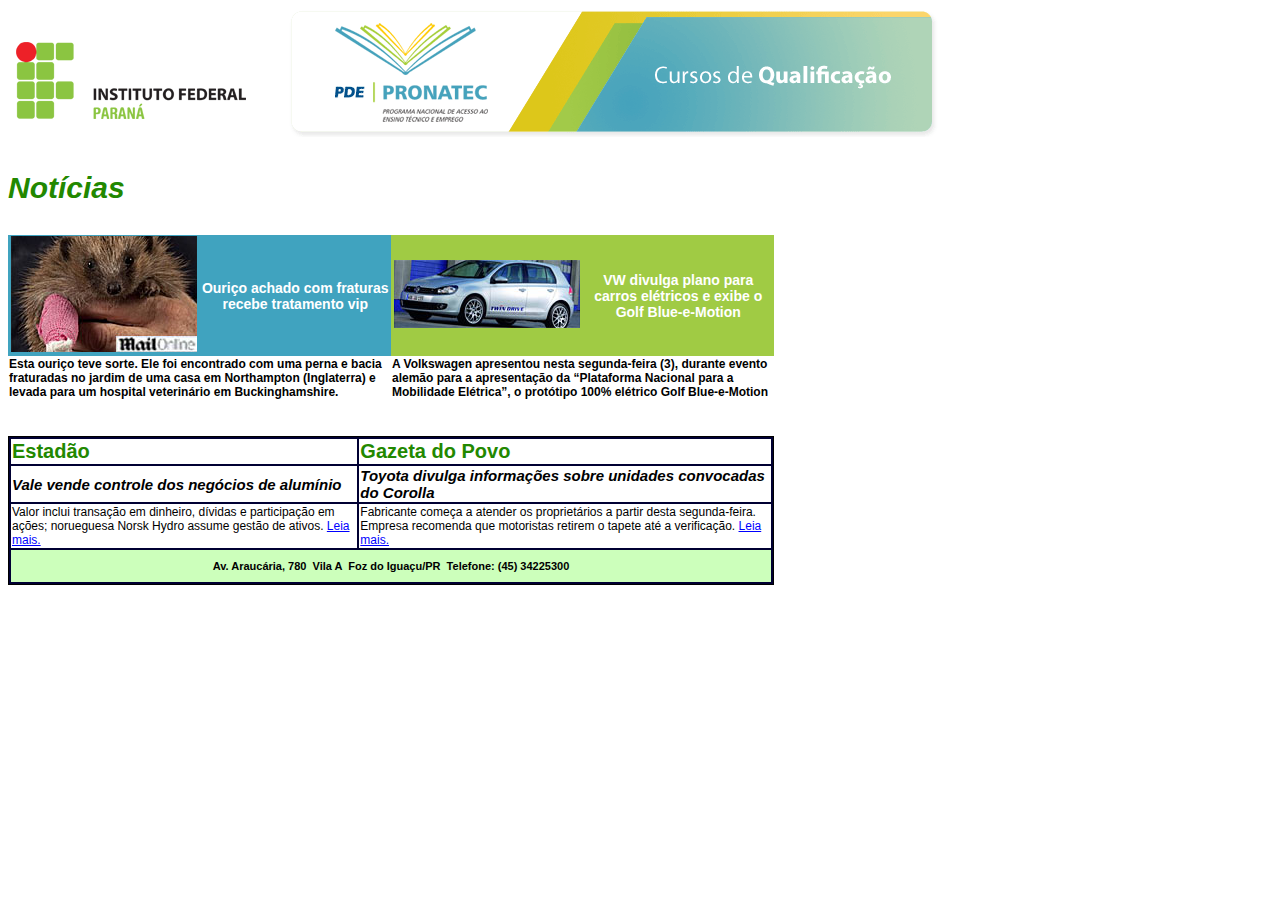
<file: css_noticias/index.html>
<!DOCTYPE html>
<html lang="pt-br">
<head>
    <meta charset="UTF-8">
    <meta name="viewport" content="width=device-width, initial-scale=1.0">
    <link rel="stylesheet" href="noticia.css">
    <title>Notícias IFPR</title>
</head>
<body>
    <header>
        <img src="./imagens/ifpr_logo.png" alt="ifpr_logo">
        <img src="./imagens/banner_topo.png" alt="banner_topo">
    </header>
    <p class="principal">
        Notícias
    </p>
    <table class="tb2">
        <tr>
            <td class="noticiatitulo1">
                <img src="./imagens/foto1.jpg" alt="ourico">
            </td>
            <td class="noticiatitulo1">
                Ouriço achado com fraturas recebe tratamento vip</td>
            </td>
            <td class="noticiatitulo2">
                <img src="./imagens/foto2.jpg" alt="VW">
            </td>
            <td class="noticiatitulo2">
                VW divulga plano para carros elétricos e exibe o Golf Blue-e-Motion
            </td>
        </tr>
        <tr>
            <td colspan="2" class="noticiatexto">
                Esta ouriço teve sorte. Ele foi encontrado com uma perna e bacia fraturadas no jardim de uma casa em Northampton (Inglaterra) e levada para um hospital veterinário em Buckinghamshire.
            </td>
            <td colspan="2" class="noticiatexto">
                A Volkswagen apresentou nesta segunda-feira (3), durante evento alemão para a apresentação da “Plataforma Nacional para a Mobilidade Elétrica”, o protótipo 100% elétrico Golf Blue-e-Motion
            </td>
        </tr>
    </table>
    <br><br>
    <table class="tb1">
        <thead>
            <td class="origem">Estadão</td>
            <td class="origem">Gazeta do Povo</td>
        </thead>
        <tr>
            <td class="titulo">Vale vende controle dos negócios de alumínio</td>
            <td class="titulo">Toyota divulga informações sobre unidades convocadas do Corolla</td>
        </tr>
        <tr>
            <td class="resumo">Valor inclui transação em dinheiro, dívidas e participação em ações; norueguesa Norsk Hydro assume gestão de ativos. <span><a href="./noticia1.html">Leia mais.</a></span></td>
            <td class="resumo">Fabricante começa a atender os proprietários a partir desta segunda-feira. Empresa recomenda que motoristas retirem o tapete até a verificação. <span><a href="./noticia2.html">Leia mais.</a></span></td>
        </tr>
        <tfoot>
            <td class="rodape" colspan="2">
                Av. Araucária, 780 ­ Vila A ­ Foz do Iguaçu/PR ­ Telefone: (45) 3422­5300
            </td>
        </tfoot>
    </table>
</body>
</html>
</file>
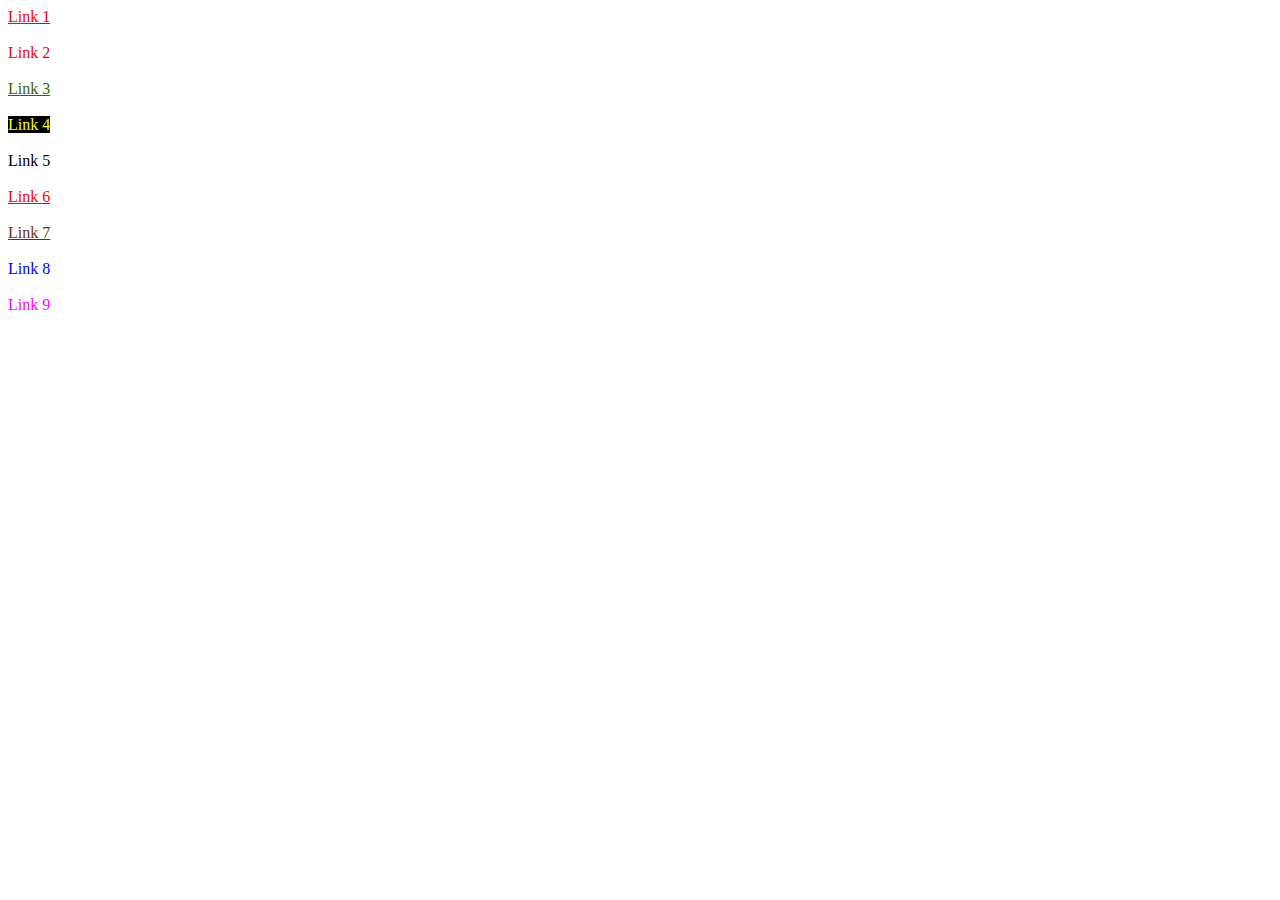
<file: estilos_link/index.html>
<!DOCTYPE html>
<html lang="pt-br">
  <head>
    <meta charset="UTF-8" />
    <meta name="viewport" content="width=device-width, initial-scale=1.0" />
    <link rel="stylesheet" href="links.css" />
    <title>Estilos de Link</title>
  </head>
  <body>
    <a
      target="blank"
      href="https://pt.wikipedia.org/wiki/Ta%C3%A7a_dos_Clubes_Campe%C3%B5es_Europeus_de_1960%E2%80%9361"
      class="link1"
    >
      Link 1
    </a>
    <br />
    <br />

    <a
      target="blank"
      href="https://pt.wikipedia.org/wiki/Wicked_Games"
      class="link2"
    >
      Link 2
    </a>
    <br />
    <br />

    <a target="blank" href="https://pt.wikipedia.org/wiki/Eiki" class="link3">
      Link 3</a
    >
    <br />
    <br />

    <a
      target="blank"
      href="https://pt.wikipedia.org/wiki/567_Eleutheria"
      class="link4"
    >
      Link 4
    </a>
    <br />
    <br />

    <a
      target="blank"
      href="https://pt.wikipedia.org/wiki/Dissolu%C3%A7%C3%A3o_das_Antilhas_Neerlandesas"
      class="link5"
    >
      Link 5
    </a>
    <br />
    <br />

    <a
      target="blank"
      href="https://pt.wikipedia.org/wiki/Jallerange"
      class="link6"
    >
      Link 6</a
    >
    <br />
    <br />

    <a
      target="blank"
      href="https://pt.wikipedia.org/wiki/Nissan_R92CP"
      class="link7"
    >
      Link 7
    </a>
    <br />
    <br />

    <a
      target="blank"
      href="https://pt.wikipedia.org/wiki/Condado_de_Juneau"
      class="link8"
    >
      Link 8
    </a>
    <br />
    <br />

    <a
      target="blank"
      href="https://pt.wikipedia.org/wiki/Lista_de_primeiros-ministros_de_Lesoto"
      class="link9"
    >
      Link 9
    </a>
    <br />
    <br />
  </body>
</html>
</file>
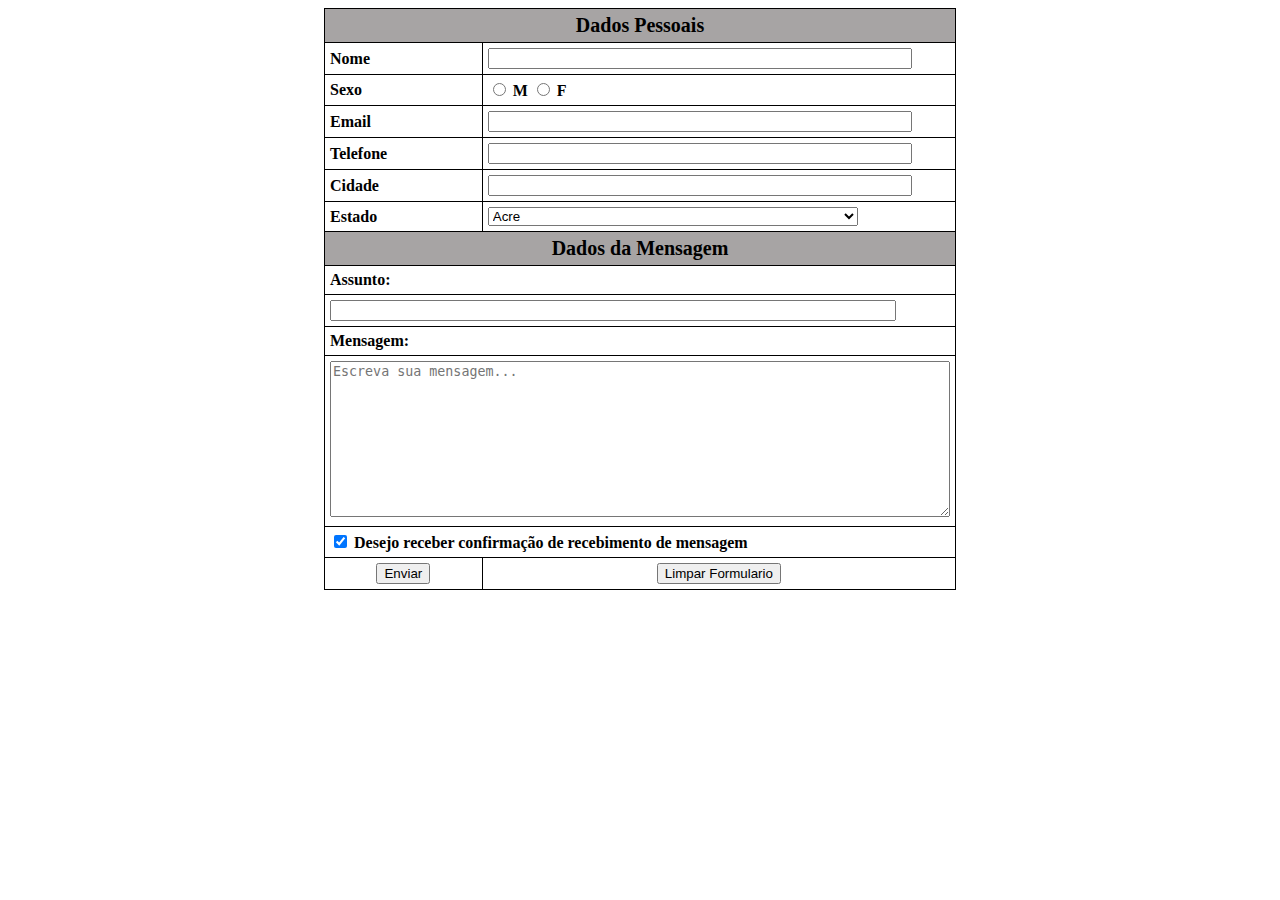
<file: formularios/index.html>
<!DOCTYPE html>
<html lang="pt-br">
  <head>
    <meta charset="UTF-8" />
    <meta name="viewport" content="width=device-width, initial-scale=1.0" />
    <link rel="stylesheet" href="style.css" />
    <title>Formulario</title>
  </head>
  <body>
    <form
      action="mailto:dyogoromagnabendo@gmail.com"
      name="cadastro"
      enctype="text/plain"
      method="POST"
    >
      <div class="formulario">
        <table>
          <thead>
            <td colspan="2">Dados Pessoais</td>
          </thead>
          <tr>
            <td>
              <label for="nome">Nome</label>
            </td>
            <td>
              <input type="text" name="nome" id="nome" />
            </td>
          </tr>

          <tr>
            <td>
              <label for="sexo">Sexo</label>
            </td>
            <td>
              <input type="radio" name="sexo" id="M" value="M" />
              <label for="M">M</label>
              <input type="radio" name="sexo" id="F" value="F" />
              <label for="F">F</label>
            </td>
          </tr>

          <tr>
            <td>
              <label for="mail">Email</label>
            </td>
            <td>
              <input type="email" name="mail" id="mail" />
            </td>
          </tr>

          <tr>
            <td>
              <label for="telefone">Telefone</label>
            </td>
            <td>
              <input type="text" name="telefone" id="telefone" />
            </td>
          </tr>

          <tr>
            <td>
              <label for="cidade">Cidade</label>
            </td>
            <td>
              <input type="text" name="cidade" id="cidade" />
            </td>
          </tr>

          <tr>
            <td>
              <label for="estado">Estado</label>
            </td>
            <td>
              <select name="estado" id="estado">
                <option value="Acre">Acre</option>
                <option value="Alagoas">Alagoas</option>
                <option value="Amapá">Amapá</option>
                <option value="Amazonas">Amazonas</option>
                <option value="Bahia">Bahia</option>
                <option value="Ceará">Ceará</option>
                <option value="Distrito Federal">Distrito Federal</option>
                <option value="Espírito Santo">Espírito Santo</option>
                <option value="Goiás">Goiás</option>
                <option value="Maranhão">Maranhão</option>
                <option value="Mato Grosso">Mato Grosso</option>
                <option value="Mato Grosso do Sul">Mato Grosso do Sul</option>
                <option value="Minas Gerais">Minas Gerais</option>
                <option value="Pará">Pará</option>
                <option value="Paraíba">Paraíba</option>
                <option value="Paraná">Paraná</option>
                <option value="Pernambuco">Pernambuco</option>
                <option value="Piauí">Piauí</option>
                <option value="Rio de Janeiro">Rio de Janeiro</option>
                <option value="Rio Grande do Norte">Rio Grande do Norte</option>
                <option value="Rio Grande do Sul">Rio Grande do Sul</option>
                <option value="Rondônia">Rondônia</option>
                <option value="Roraima">Roraima</option>
                <option value="Santa Catarina">Santa Catarina</option>
                <option value="São Paulo">São Paulo</option>
                <option value="Sergipe">Sergipe</option>
                <option value="Tocantins">Tocantins</option>
              </select>
            </td>
          </tr>
          <thead>
            <td colspan="2">Dados da Mensagem</td>
          </thead>
          <tr>
            <td colspan="2">
              <label for="assunto">Assunto:</label>
            </td>
          </tr>
          <tr>
            <td colspan="2">
              <input type="text" name="assunto" />
            </td>
          </tr>
          <tr>
            <td colspan="2">
              <label for="mensagem">Mensagem:</label>
            </td>
          </tr>
          <tr>
            <td colspan="2">
              <textarea
                name="mensagem"
                id="mensagem"
                cols="30"
                rows="10"
                placeholder="Escreva sua mensagem..."
              ></textarea>
            </td>
          </tr>
          <tr>
            <td colspan="2">
              <input type="checkbox" name="checkbox" id="checkbox" checked />
              <label for="checkbox">
                Desejo receber confirmação de recebimento de mensagem</label
              >
            </td>
          </tr>
          <tr>
            <td class="enviar">
              <input type="submit" value="Enviar" />
            </td>
            <td class="limpar">
              <input type="reset" value="Limpar Formulario" />
            </td>
          </tr>
        </table>
      </div>
    </form>
  </body>
</html>
</file>
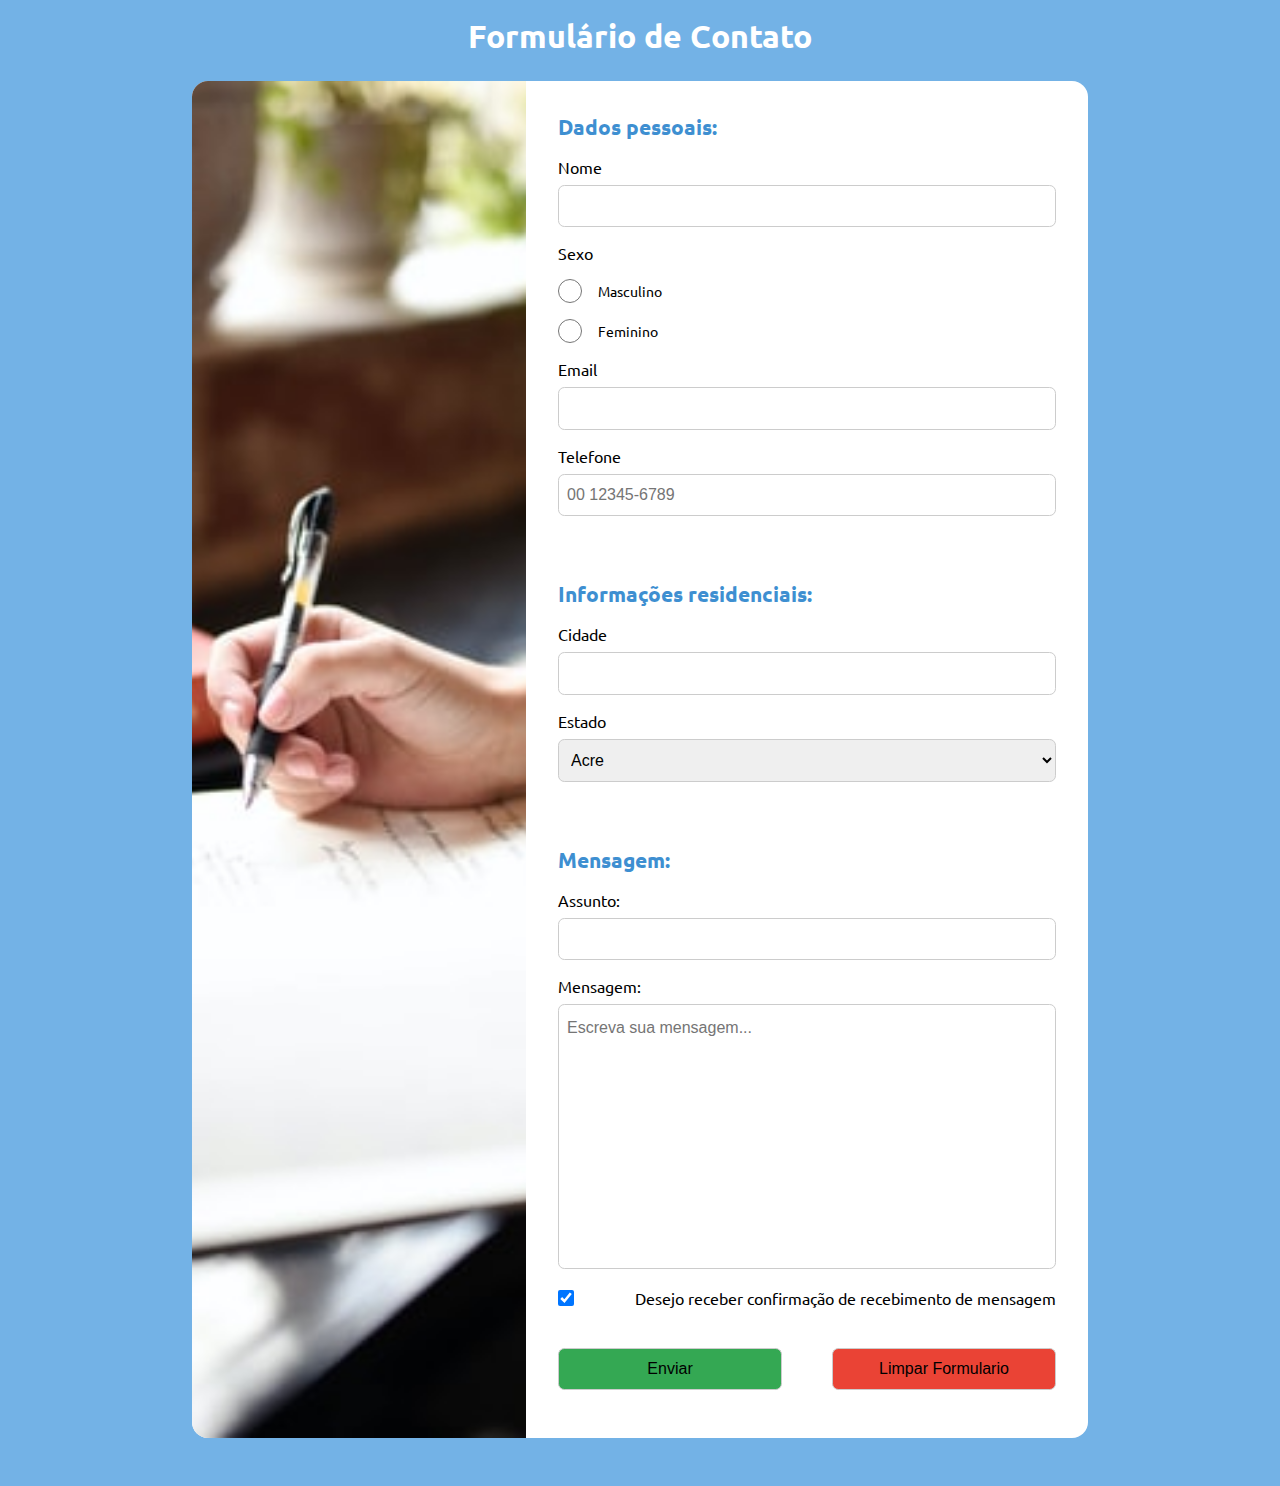
<file: formularios/formulario_opcional/index.html>
<!DOCTYPE html>
<html lang="pt-br">
  <head>
    <meta charset="UTF-8" />
    <meta name="viewport" content="width=device-width, initial-scale=1.0" />
    <link rel="stylesheet" href="style.css" />
    <title>Formulario de cadastro</title>
  </head>
  <body>
    <header>
      <h1>Formulário de Contato</h1>
    </header>
    <div class="box-formulario">
      <img src="./assets/writing-mail.jfif" alt="message" class="img-form" />
      <form
        action="email.php"
        name="cadastro"
        method="POST"
        id="formulario"
      >
        <fieldset class="dados-pessoais">
          <h1>Dados pessoais:</h1>
          <label for="nome">Nome</label>
          <input type="text" name="nome" id="nome" required />
          <label for="sexo" id="sexo">Sexo</label>
          <div class="sexo-radio">
            <input type="radio" name="sexo" id="M" value="M" required />
            <label for="M" id="M">Masculino</label>
          </div>
          <div class="sexo-radio">
            <input type="radio" name="sexo" id="F" value="F" required />
            <label for="F" id="F">Feminino</label>
          </div>
          <label for="mail" id="mail-label">Email</label>
          <input type="email" name="mail" id="mail" required />
          <label for="telefone">Telefone</label>
          <input
            type="tel"
            name="telefone"
            id="telefone"
            pattern="[0-9]{2} [0-9]{5}-[0-9]{4}"
            placeholder="00 12345-6789"
            required
          />
        </fieldset>
        <fieldset>
          <h1>Informações residenciais:</h1>
          <label for="cidade">Cidade</label>
          <input type="text" name="cidade" id="cidade" required />
          <label for="estado">Estado</label>
          <select name="estado" id="estado" required>
            <option value="Acre">Acre</option>
            <option value="Alagoas">Alagoas</option>
            <option value="Amapá">Amapá</option>
            <option value="Amazonas">Amazonas</option>
            <option value="Bahia">Bahia</option>
            <option value="Ceará">Ceará</option>
            <option value="Distrito Federal">Distrito Federal</option>
            <option value="Espírito Santo">Espírito Santo</option>
            <option value="Goiás">Goiás</option>
            <option value="Maranhão">Maranhão</option>
            <option value="Mato Grosso">Mato Grosso</option>
            <option value="Mato Grosso do Sul">Mato Grosso do Sul</option>
            <option value="Minas Gerais">Minas Gerais</option>
            <option value="Pará">Pará</option>
            <option value="Paraíba">Paraíba</option>
            <option value="Paraná">Paraná</option>
            <option value="Pernambuco">Pernambuco</option>
            <option value="Piauí">Piauí</option>
            <option value="Rio de Janeiro">Rio de Janeiro</option>
            <option value="Rio Grande do Norte">Rio Grande do Norte</option>
            <option value="Rio Grande do Sul">Rio Grande do Sul</option>
            <option value="Rondônia">Rondônia</option>
            <option value="Roraima">Roraima</option>
            <option value="Santa Catarina">Santa Catarina</option>
            <option value="São Paulo">São Paulo</option>
            <option value="Sergipe">Sergipe</option>
            <option value="Tocantins">Tocantins</option>
          </select>
        </fieldset>
        <fieldset>
          <h1>Mensagem:</h1>
          <label for="assunto">Assunto:</label>
          <input type="text" name="assunto" required />

          <label for="mensagem">Mensagem:</label>
          <textarea
            name="mensagem"
            id="mensagem"
            cols="30"
            rows="10"
            placeholder="Escreva sua mensagem..."
            required
          ></textarea>

          <div class="checkbox-area">
            <input
              type="checkbox"
              name="checkbox"
              id="checkbox"
              checked
              required
            />
            <label for="checkbox">
              Desejo receber confirmação de recebimento de mensagem</label
            >
          </div>
          <div class="buttons-group">
            <input type="submit" value="Enviar" id="send-button" />
            <input
              onclick="window.location.href='#formulario';"
              type="reset"
              value="Limpar Formulario"
              id="clean-button"
            />
          </div>
        </fieldset>
      </form>
    </div>
  </body>
</html>
</file>
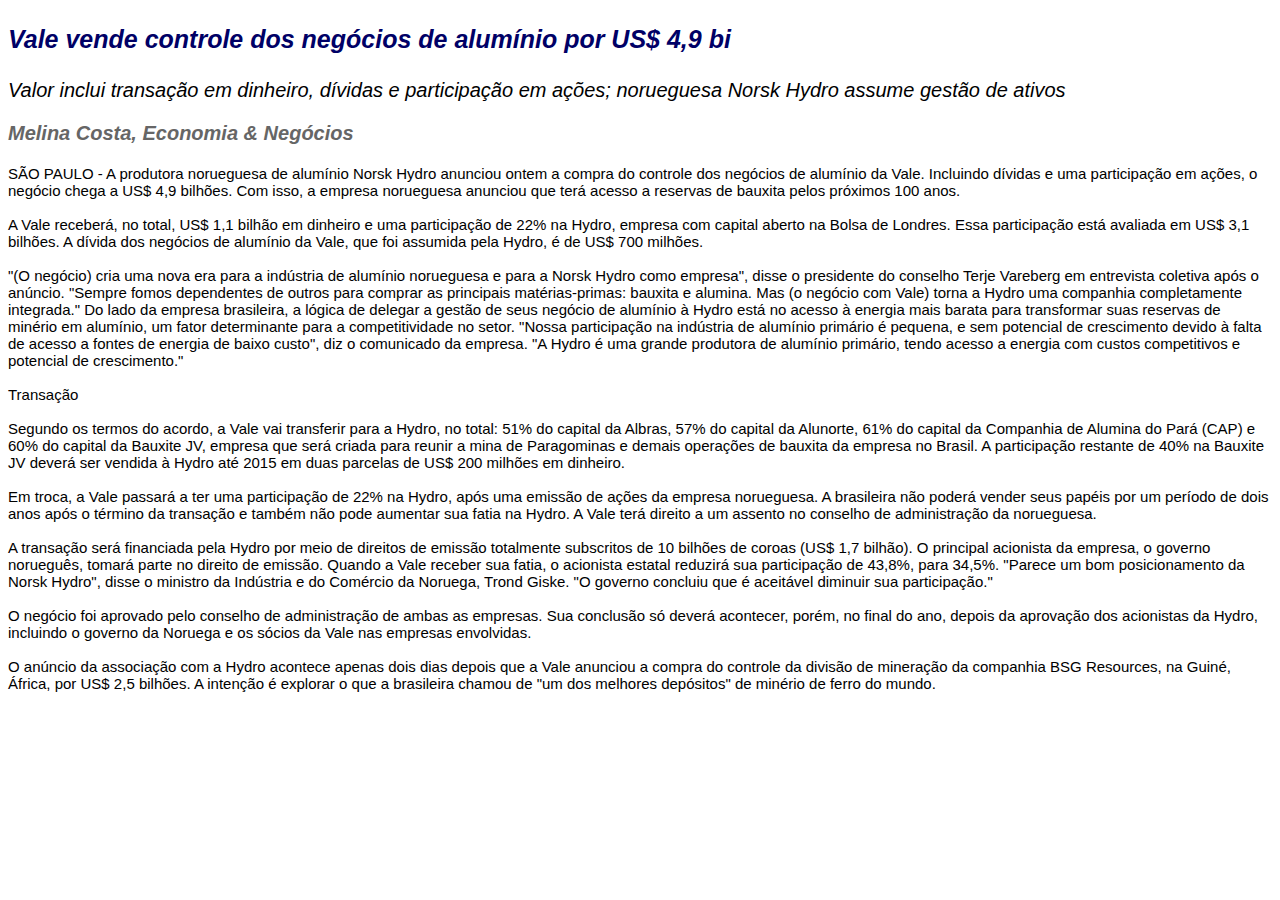
<file: css_noticias/noticia1.html>
<!DOCTYPE html>
<html lang="en">
  <head>
    <meta charset="UTF-8" />
    <meta name="viewport" content="width=p.pt, initial-scale=1.0" />
    <link rel="stylesheet" href="noticia.css" />
    <title>Estadão</title>
  </head>
  <body>
    <p class="ptitulo">
      Vale vende controle dos negócios de alumínio por US$ 4,9 bi
    </p>
    <p class="presumo">
      Valor inclui transação em dinheiro, dívidas e participação em ações;
      norueguesa Norsk Hydro assume gestão de ativos
    </p>
    <p class="pautor">Melina Costa, Economia & Negócios</p>
    <p class="ptexto">
      SÃO PAULO - A produtora norueguesa de alumínio Norsk Hydro anunciou ontem
      a compra do controle dos negócios de alumínio da Vale. Incluindo dívidas e
      uma participação em ações, o negócio chega a US$ 4,9 bilhões. Com isso, a
      empresa norueguesa anunciou que terá acesso a reservas de bauxita pelos
      próximos 100 anos.
      <br /> <br>
      A Vale receberá, no total, US$ 1,1 bilhão em dinheiro e uma participação
      de 22% na Hydro, empresa com capital aberto na Bolsa de Londres. Essa
      participação está avaliada em US$ 3,1 bilhões. A dívida dos negócios de
      alumínio da Vale, que foi assumida pela Hydro, é de US$ 700 milhões.
      <br /> <br>
      "(O negócio) cria uma nova era para a indústria de alumínio norueguesa e
      para a Norsk Hydro como empresa", disse o presidente do conselho Terje
      Vareberg em entrevista coletiva após o anúncio. "Sempre fomos dependentes
      de outros para comprar as principais matérias-primas: bauxita e alumina.
      Mas (o negócio com Vale) torna a Hydro uma companhia completamente
      integrada." Do lado da empresa brasileira, a lógica de delegar a gestão de
      seus negócio de alumínio à Hydro está no acesso à energia mais barata para
      transformar suas reservas de minério em alumínio, um fator determinante
      para a competitividade no setor. "Nossa participação na indústria de
      alumínio primário é pequena, e sem potencial de crescimento devido à falta
      de acesso a fontes de energia de baixo custo", diz o comunicado da
      empresa. "A Hydro é uma grande produtora de alumínio primário, tendo
      acesso a energia com custos competitivos e potencial de crescimento."
      <br /> <br>
      Transação
      <br /> <br>
      Segundo os termos do acordo, a Vale vai transferir para a Hydro, no total:
      51% do capital da Albras, 57% do capital da Alunorte, 61% do capital da
      Companhia de Alumina do Pará (CAP) e 60% do capital da Bauxite JV, empresa
      que será criada para reunir a mina de Paragominas e demais operações de
      bauxita da empresa no Brasil. A participação restante de 40% na Bauxite JV
      deverá ser vendida à Hydro até 2015 em duas parcelas de US$ 200 milhões em
      dinheiro.
      <br /> <br>
      Em troca, a Vale passará a ter uma participação de 22% na Hydro, após uma
      emissão de ações da empresa norueguesa. A brasileira não poderá vender
      seus papéis por um período de dois anos após o término da transação e
      também não pode aumentar sua fatia na Hydro. A Vale terá direito a um
      assento no conselho de administração da norueguesa.
      <br /> <br>
      A transação será financiada pela Hydro por meio de direitos de emissão
      totalmente subscritos de 10 bilhões de coroas (US$ 1,7 bilhão). O
      principal acionista da empresa, o governo norueguês, tomará parte no
      direito de emissão. Quando a Vale receber sua fatia, o acionista estatal
      reduzirá sua participação de 43,8%, para 34,5%. "Parece um bom
      posicionamento da Norsk Hydro", disse o ministro da Indústria e do
      Comércio da Noruega, Trond Giske. "O governo concluiu que é aceitável
      diminuir sua participação."
      <br /> <br>
      O negócio foi aprovado pelo conselho de administração de ambas as
      empresas. Sua conclusão só deverá acontecer, porém, no final do ano,
      depois da aprovação dos acionistas da Hydro, incluindo o governo da
      Noruega e os sócios da Vale nas empresas envolvidas.
      <br /> <br>
      O anúncio da associação com a Hydro acontece apenas dois dias depois que a
      Vale anunciou a compra do controle da divisão de mineração da companhia
      BSG Resources, na Guiné, África, por US$ 2,5 bilhões. A intenção é
      explorar o que a brasileira chamou de "um dos melhores depósitos" de
      minério de ferro do mundo.
    </p>
  </body>
</html>
</file>
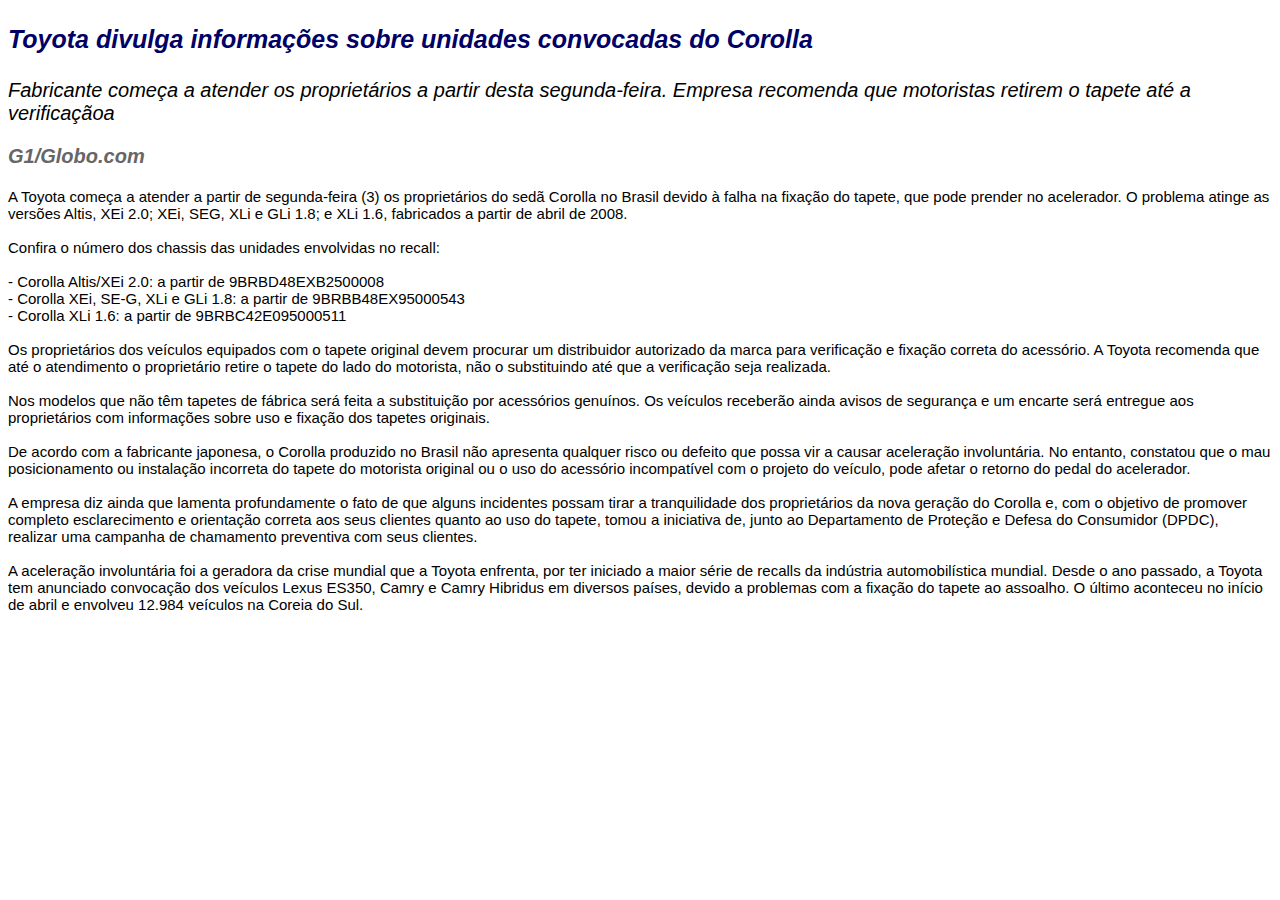
<file: css_noticias/noticia2.html>
<!DOCTYPE html>
<html lang="en">
<head>
    <meta charset="UTF-8">
    <meta name="viewport" content="width=device-width, initial-scale=1.0">
    <link rel="stylesheet" href="noticia.css">
    <title>Gazeta do Povo</title>
</head>
<body>
    <p class="ptitulo">Toyota divulga informações sobre unidades convocadas do Corolla</p>
    <p class="presumo">
        Fabricante começa a atender os proprietários a partir desta segunda-feira. Empresa recomenda que motoristas retirem o tapete até a verificaçãoa</p>
    <p class="pautor">G1/Globo.com</p>
    <p class="ptexto">A Toyota começa a atender a partir de segunda-feira (3) os proprietários do sedã Corolla no Brasil devido à falha na fixação do tapete, que pode prender no acelerador. O problema atinge as versões Altis, XEi 2.0; XEi, SEG, XLi e GLi 1.8; e XLi 1.6, fabricados a partir de abril de 2008.
        <br> <br>

        Confira o número dos chassis das unidades envolvidas no recall:
        <br> <br>
        - Corolla Altis/XEi 2.0: a partir de 9BRBD48EXB2500008
        <br>
        - Corolla XEi, SE-G, XLi e GLi 1.8: a partir de 9BRBB48EX95000543
        <br>
        - Corolla XLi 1.6: a partir de 9BRBC42E095000511
        <br>         <br>
        Os proprietários dos veículos equipados com o tapete original devem procurar um distribuidor autorizado da marca para verificação e fixação correta do acessório. A Toyota recomenda que até o atendimento o proprietário retire o tapete do lado do motorista, não o substituindo até que a verificação seja realizada.
        <br> <br>
        Nos modelos que não têm tapetes de fábrica será feita a substituição por acessórios genuínos. Os veículos receberão ainda avisos de segurança e um encarte será entregue aos proprietários com informações sobre uso e fixação dos tapetes originais.
        <br> <br>
        De acordo com a fabricante japonesa, o Corolla produzido no Brasil não apresenta qualquer risco ou defeito que possa vir a causar aceleração involuntária. No entanto, constatou que o mau posicionamento ou instalação incorreta do tapete do motorista original ou o uso do acessório incompatível com o projeto do veículo, pode afetar o retorno do pedal do acelerador.
        <br> <br>
        A empresa diz ainda que lamenta profundamente o fato de que alguns incidentes possam tirar a tranquilidade dos proprietários da nova geração do Corolla e, com o objetivo de promover completo esclarecimento e orientação correta aos seus clientes quanto ao uso do tapete, tomou a iniciativa de, junto ao Departamento de Proteção e Defesa do Consumidor (DPDC), realizar uma campanha de chamamento preventiva com seus clientes.
        <br> <br>
        A aceleração involuntária foi a geradora da crise mundial que a Toyota enfrenta, por ter iniciado a maior série de recalls da indústria automobilística mundial. Desde o ano passado, a Toyota tem anunciado convocação dos veículos Lexus ES350, Camry e Camry Hibridus em diversos países, devido a problemas com a fixação do tapete ao assoalho. O último aconteceu no início de abril e envolveu 12.984 veículos na Coreia do Sul.</p>
</body>
</html>
</file>
<file: css_noticias/noticia.css>
.principal{
    font-family: Arial, Helvetica, sans-serif;
    font-weight: bold;
    font-style: italic;
    font-size: 30px;
    color: #280;
}
.ptitulo{
    font-family: Arial, Helvetica, sans-serif;
    font-weight: bold;
    font-style: italic;
    font-size: 25px;
    color: #006;
}

.presumo{
    font-family: Arial, Helvetica, sans-serif;
    font-style: italic;
    font-size: 20px;
}
.pautor{
    font-family: Arial, Helvetica, sans-serif;
    font-style: italic;
    font-weight: bold;
    font-size: 20px;
    color: #666;
}
.ptexto{
    font-family: Arial, Helvetica, sans-serif;
    font-size: 15px;
}

.titulo{
    font-family: Arial, Helvetica, sans-serif;
    font-style: italic;
    font-weight: bold;
    font-size: 15px;
    background-color: #FFF;    
}
.origem{
    font-family: Arial, Helvetica, sans-serif;
    font-weight: bold;
    font-size: 20px;
    color: #280;  
    background-color: #FFF;
}
.resumo{
    font-family: Arial, Helvetica, sans-serif;
    font-size: 12px;
    background-color: #FFF;
}
.rodape{
    padding: 10px;
    font-family: Arial, Helvetica, sans-serif;
    font-weight: bold;
    font-size: 11px;
    text-align: center;
    background-color: #CFB;
}

a:link{
    color: #0000FF;
}

a:visited{
    color: #DDC71A;
}

a:active{
    color: #AC0B44;
}

a:hover{
    color: #FF0000;
    font-weight: bold;
}

.tb1{
    border: solid 1px black;
    width: 766px;
    height: 50px;
    background-color: #000033;
}

.noticiatitulo1{
    font-family: Arial, Helvetica, sans-serif;
    font-weight: bold;
    font-size: 14px;
    color: white;
    background-color: #40A3BF;
    text-align: center;
    width: 25%;
}

.noticiatitulo2{
    font-family: Arial, Helvetica, sans-serif;
    font-weight: bold;
    font-size: 14px;
    color: white;
    background-color: #A0Cb44;
    text-align: center;
    width: 25%;
}

.noticiatexto{
    font-family: Arial, Helvetica, sans-serif;
    font-weight: bold;
    font-size: 12px;
}

.tb2{
    border-collapse: collapse;
    border: none;
    width: 766px;
}
</file>
<file: estilos_link/links.css>
/* Link 1 */

.link1:link{
    color: #ff0000;
}
.link1:visited{
    color: #000000;
}
.link1:hover{
    color: #00ff00;
}
.link1:active{
    color: #006699;
}

/* Link 2 */
.link2:link{
    color: #ff0000;
    text-decoration: none;
}
.link2:visited{
    color: #006699;
}
.link2:hover{
    color: #003399;
    background-color: #FFFF00;
}
.link2:active{
    color: #996600;
}

/* Link 3 */
.link3:link{
    color: #336600;
}
.link3:visited{
    color: #ff0000;
}
.link3:hover{
    color:#000000;
    text-decoration: overline underline;
    background-color:  #FFF;
}
.link3:active{
    color: #003399;
    background-color: #999966;
}

/* Link 4 */
.link4:link{
    color: #ffff00;
    background-color: #000000;
    text-decoration: none;
}
.link4:visited{
    color: #000099;
}
.link4:hover{
    color:#000000;
    background-color:  #00ff00;
}
.link4:active{
    color: #000000;
}

/* Link 5 */
.link5:link{
    color: #000000;
    text-decoration: none;
}
.link5:visited{
    color: #ff9900;
}
.link5:hover{
    color:#999999;
}
.link5:active{
    color: #000000
}

/* Link 6 */
.link6:link{
    color: #ff0000;
}
.link6:visited{
    color: #00ff00;
}
.link6:hover{
    color:#000000;
    font-size: 14px;
    text-decoration: overline;
}
.link6:active{
    color: #006699;
    font-style: italic;
    font-weight: bold;
}

/* Link 7 */
.link7:link{
    color: #663300;
}
.link7:visited{
    color: #cc9900;
    font-weight: bold;
}
.link7:hover{
    color:#003366;
    text-decoration: line-through;
}
.link7:active{
    color: #000000;
}

/* Link 8 */
.link8:link{
    color: #0000ff;
    text-decoration: none;
}
.link8:visited{
    color: #666666;
}
.link8:hover{
    color:#000000;
    font-size: 10px;
}
.link8:active{
    color: #cccccc;
}

/* Link 9 */
.link9:link{
    color: #ff00ff;
    text-decoration: none;
}
.link9:visited{
    color:#0000ff;
    background-color: #ccffcc;
}
.link9:hover{
    color:#003366;
    font-style: italic;
}
.link9:active{
    color: #000000;
}
</file>
<file: formularios/style.css>
.formulario{
    display: flex;
    align-items: center;
    justify-content: center;
}

table{
    border: solid 1px black;
    border-collapse: collapse;
    width: 50%;
}

td{
    border: solid 1px black;
    padding: 5px;
    align-items: center;
    justify-content: center;
}


thead{
    background-color: rgb(167, 164, 164);
    font-size: 20px;
    text-align: center;
    height: 100%;
    font-weight: bold;
}

label{
    font-weight: bold;
}
[type = text], [type = email]{
    width: 90%;
}

select{
    width: 80%;
}

.enviar{
    width: 25%;
    text-align: center;
}
.limpar{
    width: 75%;
    text-align: center;
}
textarea{
    width: 99%
}
</file>
<file: formularios/formulario_opcional/style.css>
@import url("https://fonts.googleapis.com/css2?family=Ubuntu:wght@500&display=swap");

* {
  margin: 0;
  padding: 0;
  box-sizing: border-box;
}
body {
  background: #73b2e6;
}

header {
  display: flex;
  justify-content: center;
  align-items: center;

  margin-top: 1rem;
}

header h1 {
  font-family: "Ubuntu", sans-serif;
  color: white;
}

.box-formulario {
  display: flex;
  margin: 1.5rem 12rem 3rem 12rem;
  background-color: white;
  border-radius: 1rem;
  min-width: 300px;
}

.img-form {
  max-width: 40%;
  object-fit: cover;
  border-radius: 1rem 0 0 1rem;
}

#formulario {
  display: block;

  width: 100%;
  min-width: 100px;

  font-family: "Ubuntu", sans-serif;
}

fieldset {
  margin: 1rem;
  padding: 1rem;

  border: none;
  border-radius: 1rem;
}

fieldset h1 {
  font-size: 1.3rem;
  margin-bottom: 1rem;
  color: #3e8fd1;
}

input,
select, 
textarea {
  margin: 0.5rem 0 1rem 0 ;
  padding: 0.7rem 0.5rem;

  border: 1px solid #ccc;
  border-radius: 0.4rem;

  font-size: 1rem;
  font-family: Arial, Helvetica, sans-serif;

  outline: none;

  width: 100%;
}

.sexo-radio {
  display: flex;
  align-items: center;

  margin: 1rem 0;

  width: 30%;
}
.sexo-radio label {
  margin-left: 1rem;
  font-size: 0.9rem;
}

.sexo-radio input {
  padding: 0;
  margin: 0;

  border: 0;

  height: 1.5rem;
  width: 1.5rem;
}

textarea {
  resize: none;
  line-height: 1.5rem
}

.checkbox-area{
  display: flex;
  align-items: center;
  justify-content: space-between;
}

#checkbox{
  width: 1rem;
  height: 1rem;
  margin: 0;
}

.buttons-group{
  margin-top: 2rem;
  
  display: flex;
  justify-content: space-between;
  align-items: center;
}

.buttons-group input{
  width: 45%;
}

#send-button{
  background-color: #34A853;
}

#clean-button{
  background-color: #ea4335;
}
</file>
